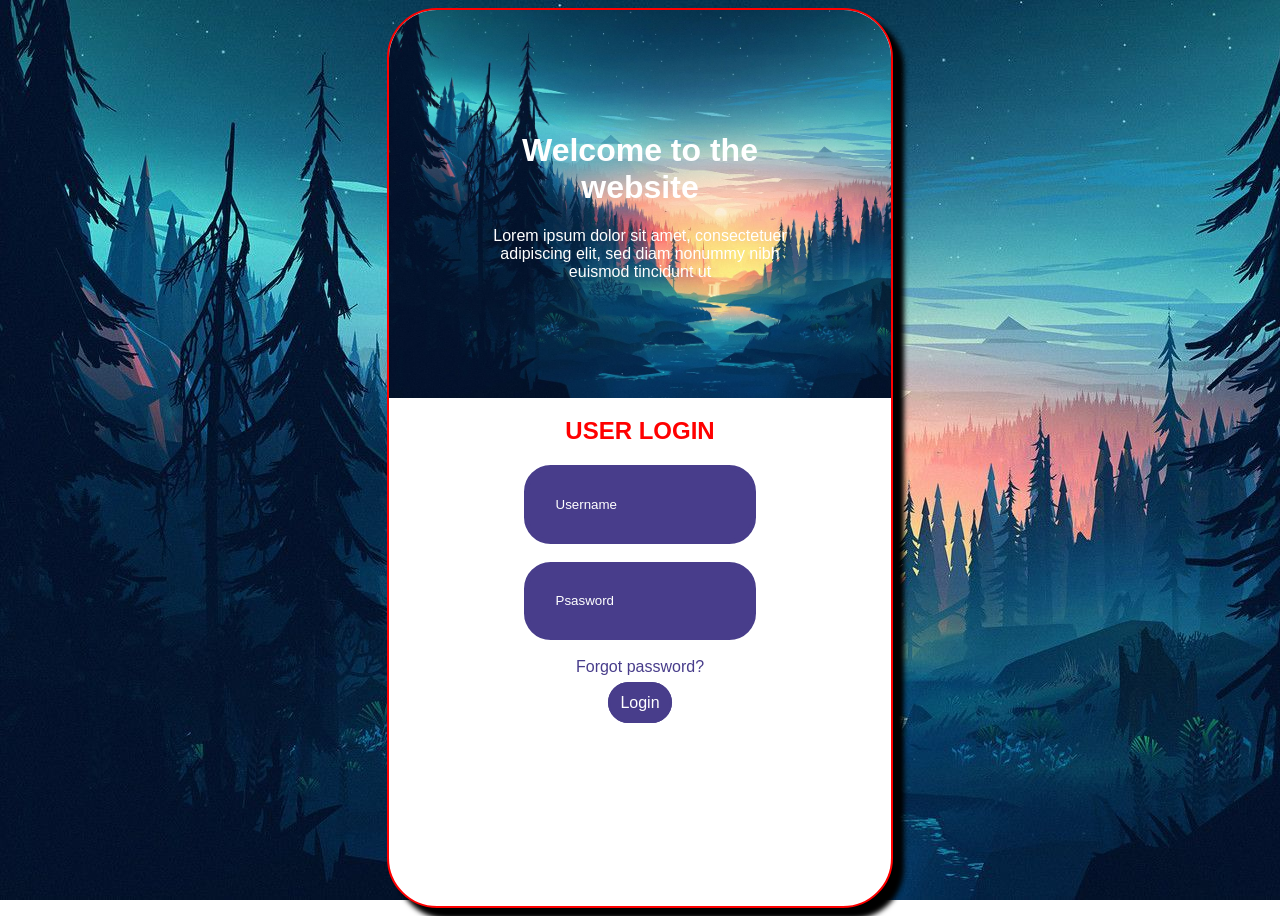
<file: assignment-1-login-page-concept/index.html>
<!DOCTYPE html>
<html lang="en">

    <head>
        <meta charset="UTF-8">
        <meta name="viewport" content="width=device-width, initial-scale=1.0">
        <title>Login page concept</title>
        <link rel="stylesheet" href="styles/style.css" />
    </head>

    <body>
        <div class="box">
            <div class="header-text">
                <h1>Welcome to the website</h1>

                <p>
                    Lorem ipsum dolor sit amet, consectetuer adipiscing elit, sed
                    diam nonummy nibh euismod tincidunt ut
                </p>
            </div>

            <form action="./submit_page" method="get">
                <div>
                    <h2 style="color: red">USER LOGIN</h2>
                    <input type="text" name="username" placeholder="Username"/>
                    <br /><br />
                    <input type="password" name="password" placeholder="Psasword">
                    <br /><br />
                </div>

                <div class="forgot-password-button">
                    <a href="#">Forgot password?</a>
                </div>
                <br />
                <div class="login-button">
                    <a href="#">Login</a>
                </div>
            </form>
        </div>
    </body>
</html>
</file>
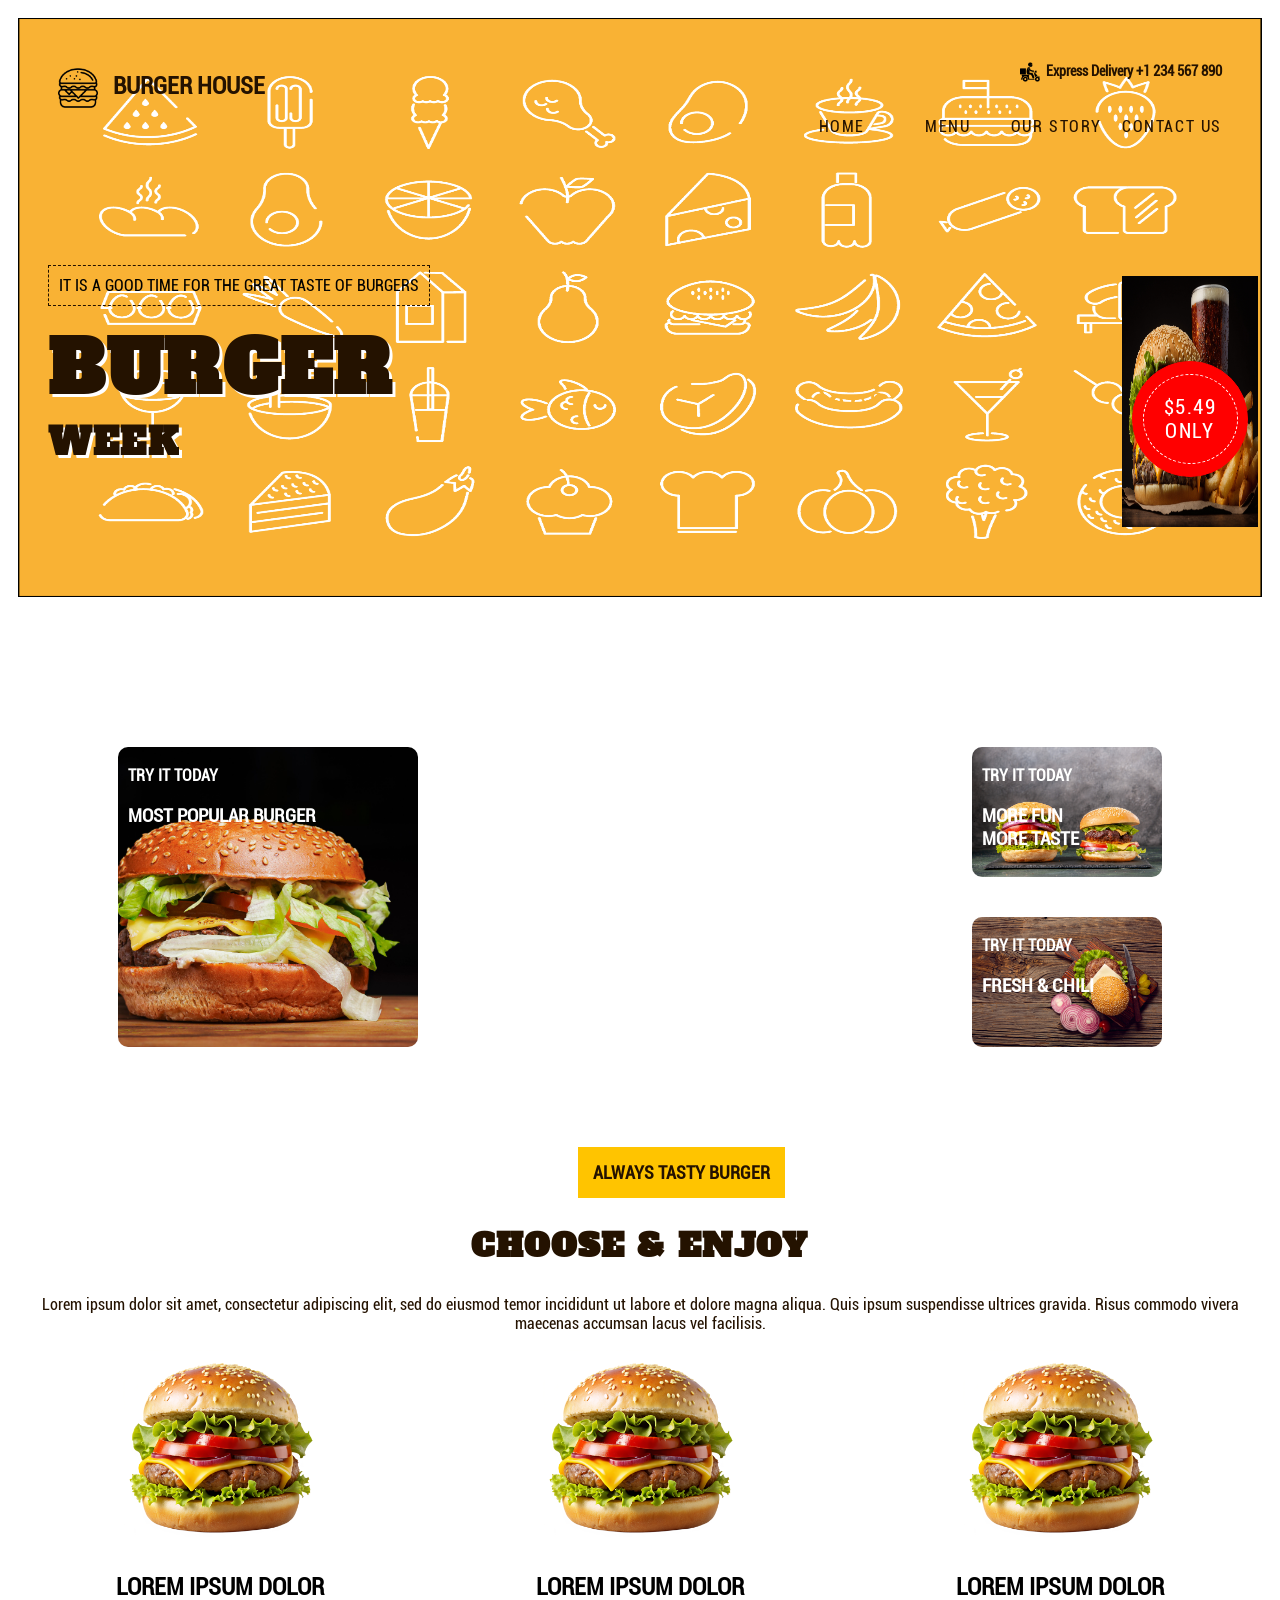
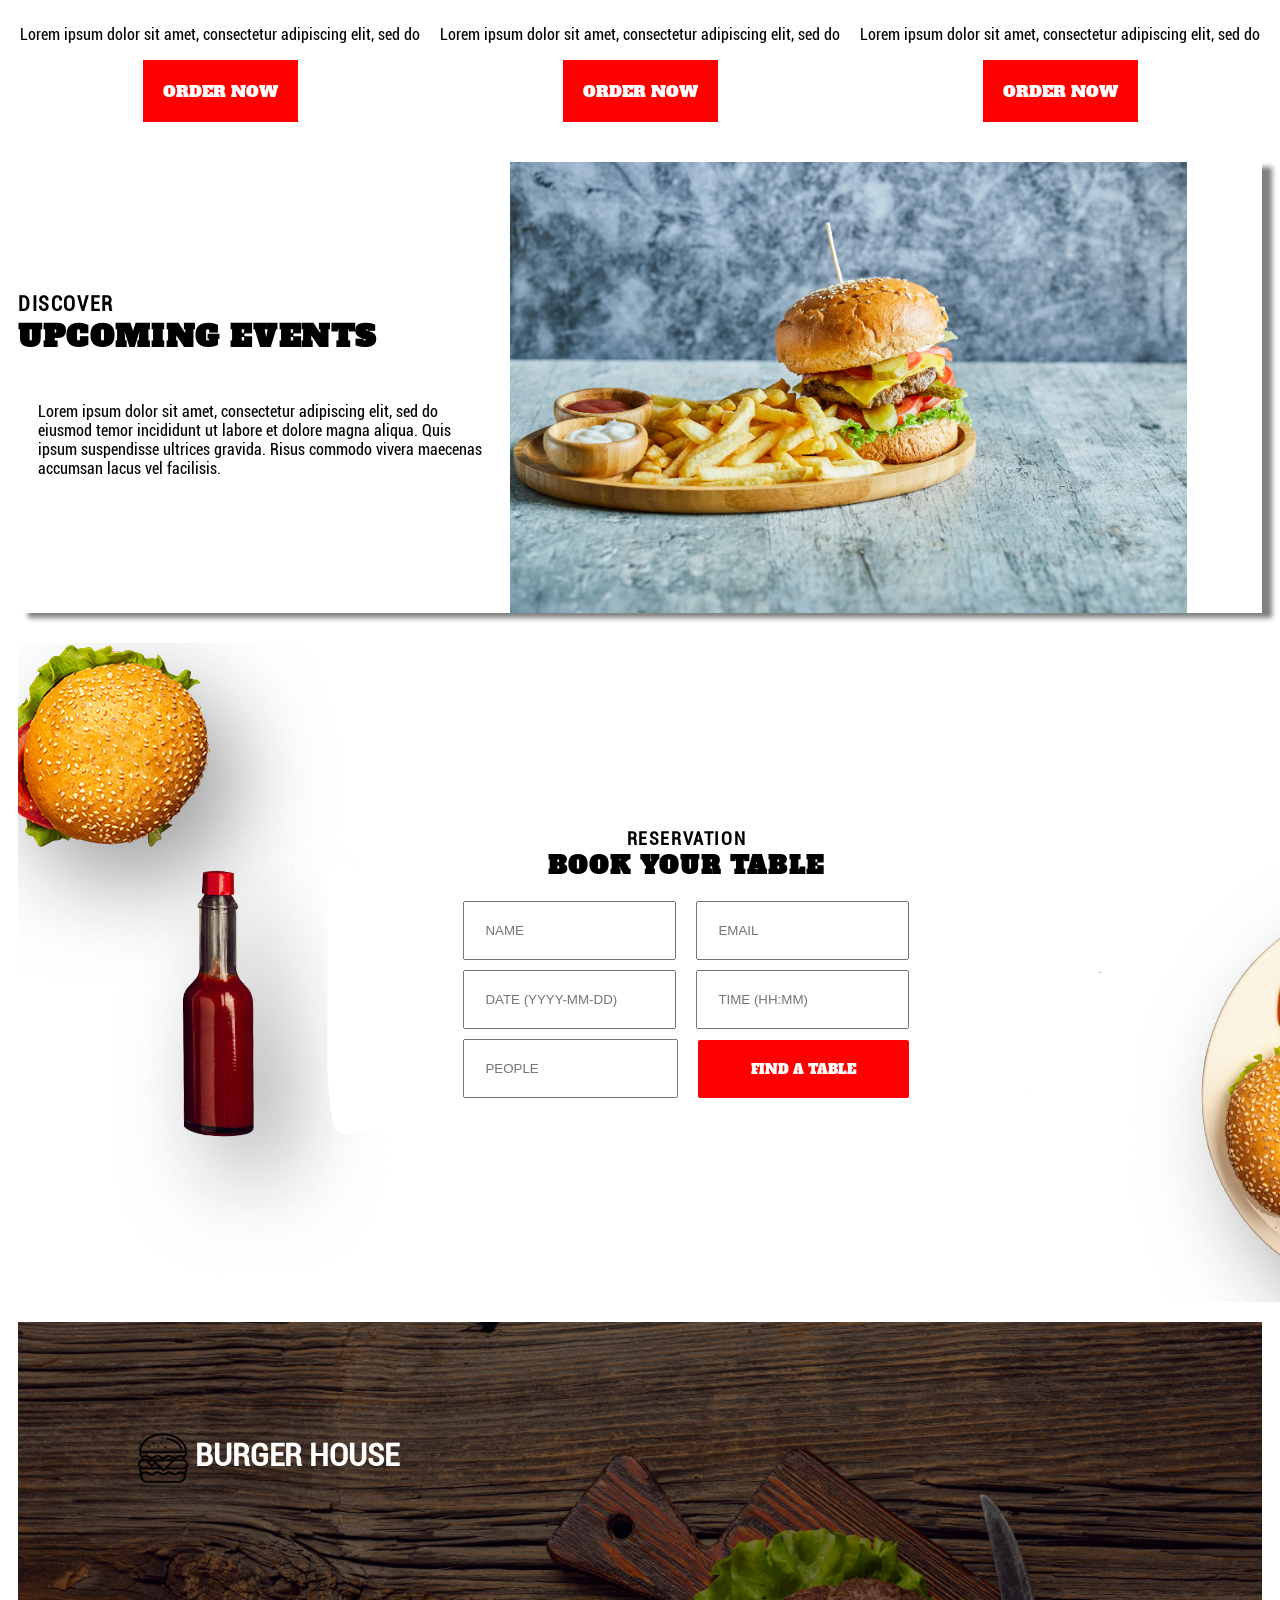
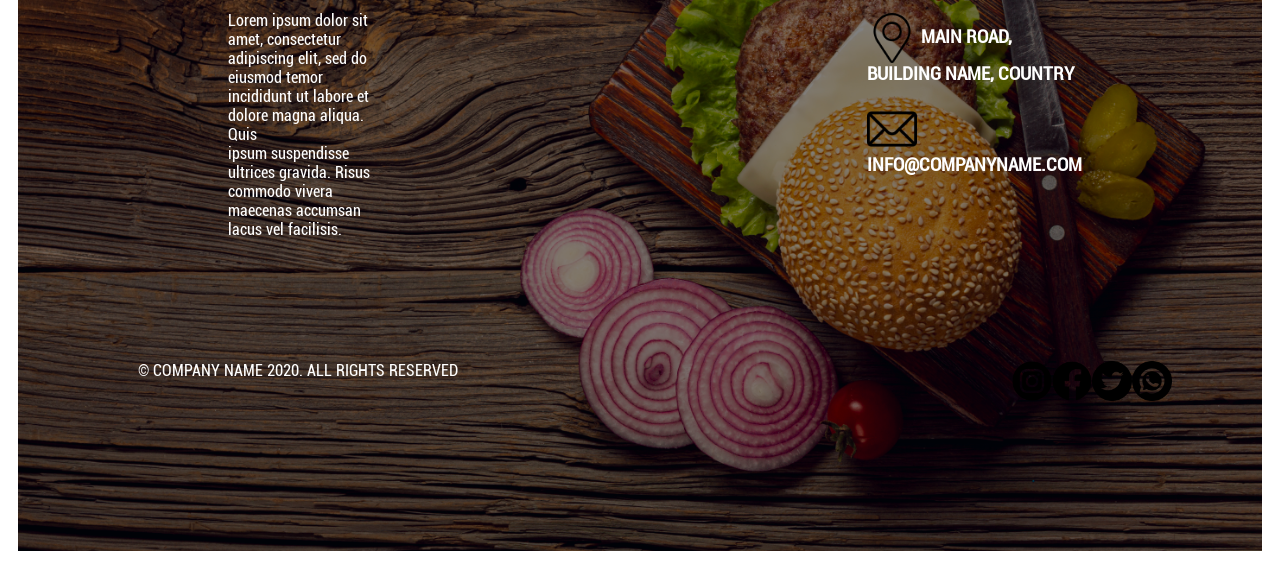
<file: assignment-2-restaurant-website-concept/index.html>
<!DOCTYPE html>
<html lang="en">
    <head>
        <meta charset="UTF-8">
        <meta name="viewport" content="width=device-width, initial-scale=1.0">
        <title>Burger House - Main</title>
        <link rel="icon" href="images/burger.png" type="image/x-icon" />
        <link rel="stylesheet" href="styles/style.css" />
    </head>
    <body>
        <header>
            <div class="header-box">
                <div class="main-header">
                    <div class="page-logo">
                        <h2>
                            <img src="images/burger.png" width="40px" height="40px" alt="An icon of a burger." />
                            &nbsp; BURGER HOUSE
                        </h2>
                    </div>

                    <div class="container">
                        <div class="delivery-phone">
                            <p>
                                <img src="images/motorbike.png" width="20px" height="20px" alt="An icon of a motorbike." />
                                &nbsp;<strong>Express Delivery +1 234 567 890</strong>
                            </p>
                        </div>
                        <div class="navigation-bar">
                            <nav>
                                <ul>
                                    <li><a href="#">HOME</a></li>
                                    <li><a href="##">MENU</a></li>
                                    <li><a href="###">OUR STORY</a></li>
                                    <li><a href="####">CONTACT US</a></li>
                                </ul>
                            </nav>
                        </div>
                    </div>
                </div>

                <div class="secondary-header">
                    <div class="left-half">
                        <div class="restaurant-moto">
                            IT IS A GOOD TIME FOR THE GREAT TASTE OF BURGERS
                        </div>

                        <div class="burger-week">
                            <h1>
                                BURGER
                                <br />
                                WEEK
                            </h1>
                        </div>
                    </div>
                    <div class="right-half">
                        <div class="sell-and-image">
                            <p class="sell-details">
                                $5.49
                                <br />
                                ONLY
                            </p>
                        </div>
                    </div>
                </div>
            </div>
        </header>

        <main>
            <div class="selected-offers">
                <div class="offers-left">
                    <div class="offer-1-img">
                        <div class="offer-1">
                            <p>TRY IT TODAY</p>
                            <p>MOST POPULAR BURGER</p>
                        </div>
                    </div>
                </div>
                <div class="offers-right">
                    <div class="offer-2-img">
                        <div class="offer-2">
                            <p>TRY IT TODAY</p>
                            <p>
                                MORE FUN
                                <br />
                                MORE TASTE
                            </p>
                        </div>
                    </div>
                    <div class="offer-3-img">
                        <div class="offer-3">
                            <p>TRY IT TODAY</p>
                            <p>FRESH & CHILI</p>
                        </div>
                    </div>
                </div>
            </div>

            <div class="selected-dishes">
                <div class="always-tasty">ALWAYS TASTY BURGER</div>
                <div class="choose-and-enjoy">
                    <h2>CHOOSE & ENJOY</h2>
                    <p>
                        Lorem ipsum dolor sit amet, consectetur adipiscing elit, sed do
                        eiusmod temor incididunt ut labore et dolore magna aliqua. Quis
                        ipsum suspendisse ultrices gravida. Risus commodo vivera
                        maecenas accumsan lacus vel facilisis.
                    </p>
                </div>
                <div class="all-dishes">
                    <div class="dish-1">
                        <img
                            src="images/first-dish.png"
                            alt="An image of an example burger to show our courses"
                            width="200"
                            height="200" />
                        <h3>LOREM IPSUM DOLOR</h3>
                        <p>Lorem ipsum dolor sit amet, consectetur adipiscing elit, sed do</p>
                        <a href="#">ORDER NOW</a>
                    </div>
                    <div class="dish-2">
                        <img 
                            src="images/first-dish.png"
                            alt="An image of an example burger to show our courses"
                            width="200"
                            height="200" />
                        <h3>LOREM IPSUM DOLOR</h3>
                        <p>Lorem ipsum dolor sit amet, consectetur adipiscing elit, sed do</p>
                        <a href="#">ORDER NOW</a>
                    </div>
                    <div class="dish-3">
                        <img
                            src="images/first-dish.png"
                            alt="An image of an example burger to show our courses"
                            width="200"
                            height="200" />
                        <h3>LOREM IPSUM DOLOR</h3>
                        <p>Lorem ipsum dolor sit amet, consectetur adipiscing elit, sed do</p>
                        <a href="#">ORDER NOW</a>
                    </div>
                </div>
            </div>

            <div class="upcoming-events">
                <div class="all-upcoming-events">
                    <h2>
                        DISCOVER
                        <br />
                        UPCOMING EVENTS
                    </h2>
                    <ul>
                        <li data-accName="Event 1">
                            Lorem ipsum dolor sit amet, consectetur adipiscing elit, sed do
                            eiusmod temor incididunt ut labore et dolore magna aliqua. Quis
                            ipsum suspendisse ultrices gravida. Risus commodo vivera
                            maecenas accumsan lacus vel facilisis.
                        </li>
                        <li data-accName="Event 2">
                            Lorem ipsum dolor sit amet, consectetur adipiscing elit, sed do
                            eiusmod temor incididunt ut labore et dolore magna aliqua. Quis
                            ipsum suspendisse ultrices gravida.
                        </li>
                        <li data-accName="Event 3">
                            Lorem ipsum dolor sit amet, consectetur adipiscing elit, sed do
                            eiusmod temor incididunt ut labore et dolore magna aliqua.
                        </li>
                    </ul>
                </div>
                <div class="event-picture">
                    <img 
                        src="images/burger-fry-potato-plate.jpg" 
                        alt="An image of a wooden table with a plate of a burger and frid potatoes on it."
                        width="90%"
                        height="100%" />
                </div>
            </div>

            <div class="book-your-table">
                <img
                    src="images/background-form.png"
                    alt="A background image showing a burger on the top left corner, a sauce under it and a plate of 
                    burger and chips on the right center corner."
                    class="stretch" />
                <div class="booking-text">
                    <h2>
                        RESERVATION
                        <br />
                        BOOK YOUR TABLE
                    </h2>
                    <form action="./submit_page" method="get">
                        <div class="separator">
                            <input type="text" name="name" placeholder="NAME" />
                            <input type="email" name="email" placeholder="EMAIL" />
                        </div>
                        <div class="separator">
                            <input type="text" name="date" placeholder="DATE (YYYY-MM-DD)"
                                pattern="\d{4}-\d{2}-\d{2}" required />
                            <input type="text" name="time" placeholder="TIME (HH:MM)" 
                                pattern="\d{2}:\d{2}" />
                        </div>
                        <div class="separator">
                            <input type="number" name="people" placeholder="PEOPLE" />
                            <button>FIND A TABLE</button>
                        </div>
                    </form>
                </div>
            </div>
        </main>

        <footer>
            <img
                src="images/burger-footer-image.jpg"
                alt="An image of a picture with ingrediens on it as a
                background for the footer."
                height="100%"
                width="100%" />
            <div class="footer-text">
                <h1>
                    <img 
                        src="images/burger.png" 
                        width="50px" 
                        height="50px" 
                        alt="An icon of a burger." />
                    BURGER HOUSE
                </h1>
                <div class="separator">
                    <div class="details-section">
                        <p>
                            Lorem ipsum dolor sit amet, consectetur adipiscing elit, sed do
                            <br />
                            eiusmod temor incididunt ut labore et dolore magna aliqua. Quis
                            <br />
                            ipsum suspendisse ultrices gravida. Risus commodo vivera
                            <br />
                            maecenas accumsan lacus vel facilisis.
                        </p>
                    </div>
                    <div class="contact-details">
                        <h3>
                            <p>
                                <img 
                                    src="images/pin.png"
                                    alt="Destination icon"
                                    width="50px"
                                    height="50px" />
                                MAIN ROAD, BUILDING NAME, COUNTRY
                            </p>
                            <p>
                                <img
                                    src="images/mail.png"
                                    alt="Mail icon"
                                    width="50px"
                                    height="50px" />
                                INFO@COMPANYNAME.COM
                            </p>
                        </h3>
                    </div>
                </div>
                <div class="copyright-and-social">
                    <div class="copyright">
                        <p>&copy; COMPANY NAME 2020. ALL RIGHTS RESERVED</p>
                    </div>
                    <div class="social">
                        <nav>
                            <ul>
                                <li><a href="#">
                                    <img
                                        src="images/instagram.png"
                                        alt="The icon of instagram, a picture of a camera
                                        inside a frame."
                                        width="40px"
                                        height="40px" />
                                </a></li>
                                <li><a href="#">
                                    <img
                                        src="images/facebook.png"
                                        alt="The icon of facebook, an f inside a circle."
                                        width="40px"
                                        height="40px" />
                                </a></li>
                                <li><a href="#">
                                    <img
                                        src="images/twitter.png"
                                        alt="The icon of Twitter, a bird tweeting inside
                                        a circle."
                                        width="40px"
                                        height="40px" />
                                </a></li>
                                <li><a href="#">
                                    <img
                                        src="images/whatsapp.png"
                                        alt="The icon of whatsapp, a telephone inside a circle."
                                        width="40px"
                                        height="40px" />
                                </a></li>
                            </ul>
                        </nav>
                    </div>
                </div>
            </div>
        </footer>
    </body>
</html>
</file>
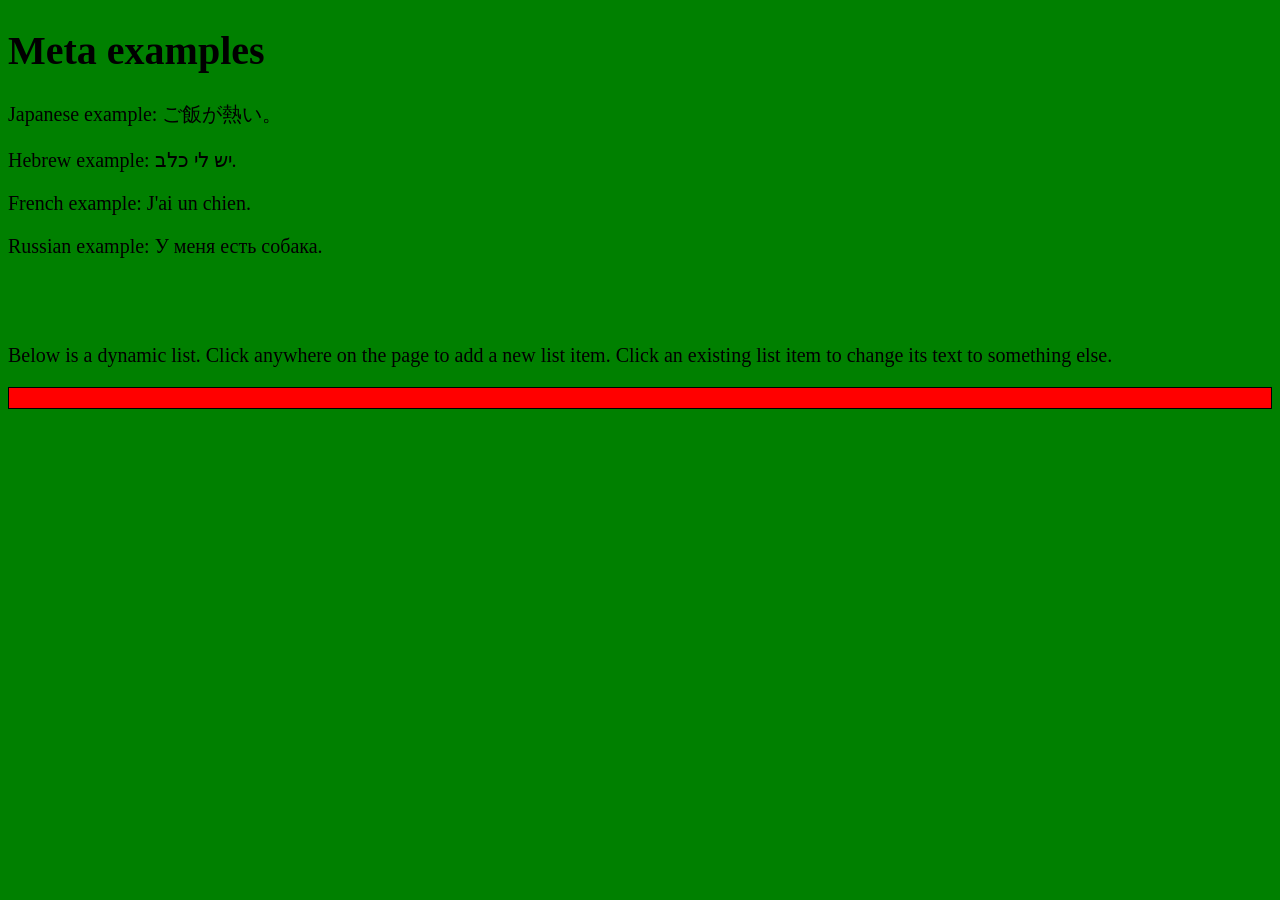
<file: css-js-experimenting-site/index.html>
<!DOCTYPE html>
<html lang="en-US">
  <head>
    <meta charset="utf-8">
    <meta name="viewport" content="width=device-width">
    <title>Meta examples</title>

    <meta name="author" content="Chris Mills">
    <meta name="description" content="This is an example page to demonstrate usage of metadata on web pages.">

    <meta property="og:image" content="https://developer.mozilla.org/mdn-social-share.png">
    <meta property="og:description" content="This is an example page to demonstrate usage of metadata on web pages.">
    <meta property="og:title" content="Metadata; The HTML &lt;head&gt;, on MDN">

    <link rel="Shortcut Icon" href="favicon.ico" type="image/x-icon">
    <link rel="stylesheet" href="styles/style.css" />
    <script src="scripts/script.js" defer></script>
  </head>
  <body>

    <h1>Meta examples</h1>

    <p>Japanese example: <span lang="ja">ご飯が熱い。</span></p>
    <p>Hebrew example: <span lang="he">יש לי כלב.</span></p>
    <p>French example: <span lang="fr">J'ai un chien.</span></p>
    <p>Russian example: <span lang="ru">У меня есть собака.</span></p>
    <br /><br />
  </body>
</html>
</file>
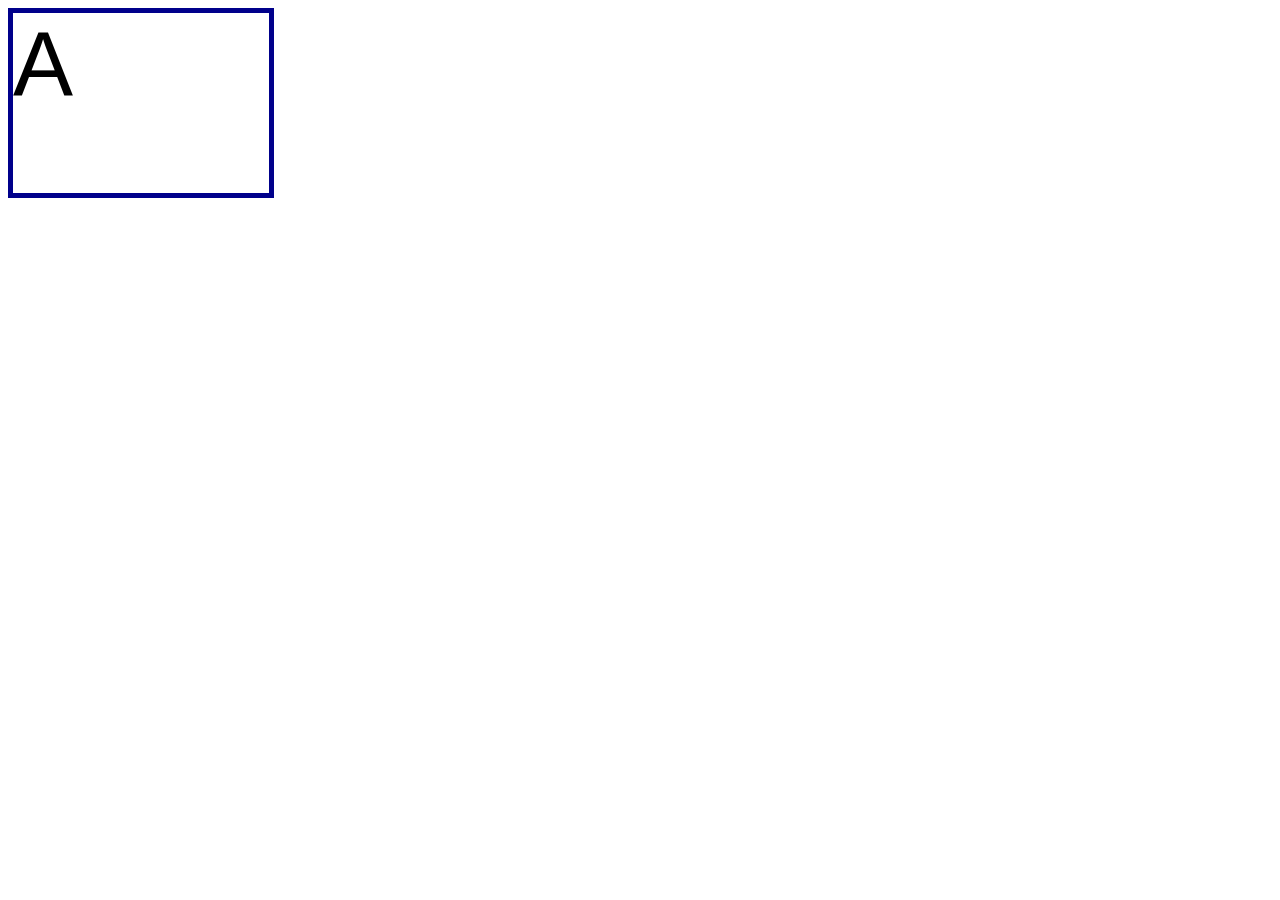
<file: test-site/index.html>
<!DOCTYPE html>
<html lang="en">
    <head>
        <meta charset="utf-8" />
        <title>Sizing a blog page challenge</title>
        <link href="styles/styles.css" rel="stylesheet" />
    </head>
    <body>
        <div class="box">A</div>
    </body>
</html>
</file>
<file: assignment-1-login-page-concept/styles/style.css>
body {
    min-height: 100vh;
    font-family: "Trebuchet MS", sans-serif;
    background-image: url("../images/forest.jpg");
    background-repeat: no-repeat;
    background-size: cover;
    background-attachment: fixed;
}

.box {
    box-sizing: border-box;
    box-shadow: 10px 10px 5px 1px black;
    border: 2px solid red;
    border-radius: 50px 50px;
    color: white;
    text-align: center;
    background-color: white;
    align-content: flex-start;
    min-height: 100vh;
    width: 40%;
    height: 100vh;
    margin: 0 auto;
    overflow: auto;
}

.header-text {
    background-image: url("../images/forest.jpg");
    background-repeat: no-repeat;
    background-size: cover;
    padding: 20%;
}

input[type="text"],
input[type="password"] {
    background-color: darkslateblue;
    border: 5px solid darkslateblue;
    border-radius: 2em;
    padding: 2em;
    color: white;
}

input[type="text"]::placeholder,
input[type="password"]::placeholder {
    color: white;
}

input[type="text"]:hover,
input[type="password"]:hover {
    background-color: white;
    color: black;
}

input[type="text"]:hover::placeholder,
input[type="password"]:hover::placeholder {
    color: black;
}

input[type="text"]:focus,
input[type="password"]:focus {
    background-color: white;
    color: black;
}

input[type="text"]:focus::placeholder,
input[type="password"]:focus::placeholder {
    color: black;
}

.forgot-password-button a:link {
    color: darkslateblue;
    text-decoration: none;
}

.forgot-password-button a:visited {
    color: red;
}

.forgot-password-button a:hover {
    color: blue;
    text-decoration: none;
}


.login-button a {
    border: 2px solid darkslateblue;
    background-color: darkslateblue;
    color: white;
    text-decoration: none;
    border-radius: 2em;
    padding: 10px;
}

.login-button a:visited {
    color: red;
}

.login-button a:hover {
    background-color: white;
    color: darkslateblue;
    text-decoration: none;
}
</file>
<file: assignment-2-restaurant-website-concept/styles/style.css>
@font-face {
    font-family: "Roboto Condensed";
    src: url("../fonts/roboto/Roboto-Condensed.ttf");
    font-weight: normal;
    font-style: normal;
    font-display: swap;
}

@font-face {
    font-family: "Alfa Slab One";
    src: url("../fonts/Alfa_Slab_One/AlfaSlabOne-Regular.ttf");
    font-weight: normal;
    font-style: normal;
    font-display: swap;
}

body {
    font-family: "Roboto Condensed";
    margin: 8px;
    padding: 10px;
    min-height: 100vh;
}

img {
    vertical-align: middle;
}

.header-box {
    background-image: url("../images/food-wallpaper.jpg");
    background-size: 100% 100%;
    background-repeat: no-repeat;
    background-position: center;
    padding: 30px;
    position: relative;
    width: auto;
    height: auto;
    display: flexbox;
    margin-bottom: 50px;
}

.main-header {
    display: flex;
    justify-content: space-between;
    margin-bottom: 100px;
    width: auto;
}

.page-logo {
    display: flex;
    align-items: flex-start;
    float: left;
    padding-left: 10px;
    color: #241200;
}


.delivery-phone {
    display: flex;
    align-items: flex-end;
    font-size: 90%;
    padding-right: 10px;
    float: right;
    color: #241200;
    margin-right: auto;
}

.navigation-bar {
    margin-right: 30px;
}

.navigation-bar nav ul {
    list-style-type: none;
    display: flex;
    align-items: flex-end;
    padding: 20px;
    margin: 20px;
    width: 100%;
}

.navigation-bar nav li {
    display: flex;
    flex: 1;
    justify-content: center;
    white-space: nowrap;
    align-items: flex-end;
    margin-right: 20px;
    letter-spacing: 0.1rem;
}

.navigation-bar nav li a:link {
    color: #241200;
    text-decoration: none;
}

.navigation-bar nav li a:visited {
    color: red;
}

.navigation-bar nav li a:hover {
    color: blue;
}

.secondary-header {
    display: flex;
    justify-content: space-between;
}

.left-half {
    display: flexbox;
    margin-right: 50%;
}

.restaurant-moto {
    border: 1px dashed #241200;
    padding: 10px;
    display: inline;
    overflow: hidden;
    white-space: nowrap;
    align-items: flex-start;
    margin-right: 100px;
}

.burger-week {
    font-family: "Alfa Slab One";
    font-size: large;
    letter-spacing: 0.1rem;
    color: #241200;
    text-shadow: 3px 3px white;
    margin-bottom: 100px;
    align-items: flex-start;
}

.burger-week::first-line {
    font-size: 2em;
}

.right-half {
    background-image: url("../images/burger-fried-image.jpg");
    background-repeat: no-repeat;
    background-size: 100% 100%;
    width: 100%;
    height: auto;
    display: flex;
    position: relative;
    right: 0;
    align-items: flex-end;
    float: right;
    margin-bottom: 40px;
}

.sell-and-image {
    background-color: red;
    color: white;
    display: flex;
    align-items: center;
    justify-content: center;
    text-align: center;
    border: 1px solid red;
    padding: 2em;
    width: 50px;
    height: 50px;
    border-radius: 50%;
    margin: 10px;
    margin-bottom: 50px;
    position: relative;
    overflow: hidden;
}

.sell-details {
    display: flex;
    border: 1px dashed white;
    border-radius: 100%;
    padding: 20px;
    font-size: 20px;
    letter-spacing: 0.1rem;
    position: absolute;
}

.sell-details p::first-line {
    font-size: 2px;
}

.selected-offers {
    display: flex;
    position: relative;
    justify-content: space-between;
    font-weight: bold;
    padding: 100px;
    color: white;
}

.offers-left {
    display: flexbox;
    justify-content: space-between;
    float: left;
}

.offer-1-img {
    display: flex;
    justify-content: space-between;
    background-image: url("../images/burger-on-table.jpg");
    background-repeat: no-repeat;
    background-position: center;
    background-size: cover;
    border-radius: 10px;
    padding: 150px;
    position: relative;
    object-fit: fill;
}

.offer-1 {
    display: flexbox;
    position: absolute;
    top: 0;
    left: 10px;
    font-size: larger;
}
.offer-1::first-line {
    font-size: medium;
}

.offers-right {
    display: block;
    justify-content: space-between;
    position: relative;
    float: right;
}

.offer-2-img {
    display: flex;
    background-image: url("../images/two-burgers.jpg");
    background-repeat: no-repeat;
    background-size: cover;
    border-radius: 10px;
    padding: 20px;
    width: 150px;
    object-fit: fill;
    position: relative;
    height: 30%;
    margin-bottom: 40px;
}

.offer-2 {
    display: flexbox;
    justify-content: space-between;
    position: absolute;
    top: 0;
    left: 10px;
    font-size: larger;
}
.offer-2::first-line {
    font-size: medium;
}

.offer-3-img {
    display: flex;
    background-image: url("../images/bugrer-ingredients-table.jpg");
    background-repeat: no-repeat;
    background-size: cover;
    border-radius: 10px;
    padding: 20px;
    width: 150px;
    object-fit: fill;
    position: relative;
    height: 30%;
}

.offer-3 {
    display: flexbox;
    justify-content: space-between;
    position: absolute;
    top: 0;
    left: 10px;
    font-size: larger;
}
.offer-3::first-line {
    font-size: medium;
}

.selected-dishes {
    margin-bottom: 40px;
}

.always-tasty {
    display: inline-flex;
    justify-content: center;
    align-items: center;
    color: #241200;
    background-color: rgb(255, 196, 0);
    font-weight: bold;
    text-align: center;
    padding: 15px;
    margin-left: 45%;
    font-size: large;
}

.choose-and-enjoy {
    color: #241200;
    text-align: center;
}

.choose-and-enjoy h2 {
    font-family: "Alfa Slab One";
    font-size: 200%;
    letter-spacing: 0.1rem;
}

.all-dishes {
    display: flex;
    justify-content: center;
    align-items: center;
    flex: 1;
}

.all-dishes a {
    display: inline-block;
    font-family: "Alfa Slab One";
    text-decoration: none;
    color: white;
    padding: 20px;
}
.all-dishes a:link {
    background-color: red;
}

.all-dishes a:visited {
    background-color: red;
}

.all-dishes a:hover {
    background-color: gray;
}

.all-dishes a:focus {
    background-color: blue;
}

.dish-1 {
    text-align: center;
    margin-right: 20px;
}
.dish-1 h3 {
    font-size: 1.5em;
}

.dish-2 {
    text-align: center;
    margin-right: 20px;
}
.dish-2 h3 {
    font-size: 1.5em;
}

.dish-3 {
    text-align: center;
}
.dish-3 h3 {
    font-size: 1.5em;
}

.upcoming-events {
    display: flex;
    justify-content: center;
    align-items: center;
    flex: 1;
    box-shadow: 10px 5px 5px gray;
    margin-bottom: 30px;
}

.all-upcoming-events h2 {
    font-family: "Alfa Slab One";
    letter-spacing: 0.1rem;
    font-size: 30px;
}

.all-upcoming-events h2::first-line {
    font-family: "Roboto Condensed";
    font-size: 20px;
}

.all-upcoming-events ul {
    anchor-name: --my-carousel;
    display: flex;
    gap: 4vw;
    overflow-x: hidden;
    scrollbar-width: none;
    scroll-snap-type: x mandatory;
    scroll-marker-group: after;
    margin-bottom: 10px;
}

.all-upcoming-events li {
    list-style-type: none;
    padding: 20px;
    scroll-snap-align: start;
    flex: 0 0 100%;
}

.all-upcoming-events ul::scroll-marker-group {
    position: absolute;
    top: calc(anchor(bottom) - 10px);
    left: 5%;
    display: flex;
    justify-content: right;
    position-anchor: --my-carousel;
    gap: 20px;
    margin-bottom: 10px;
}

.all-upcoming-events li::scroll-marker {
    content: attr(data-accName);
    width: 10px;
    height: 10px;
    background-color: darkslategray;
    border: 1px solid black;
    border-radius: 50%;
    overflow: hidden;
    text-indent: 16px;
}

.all-upcoming-events li::scroll-marker:target-current {
    background-color: yellow;
}

.event-picture {
    border-radius: 10px;
}

.book-your-table {
    position: relative;
    object-fit: cover;
    text-align: center;
    justify-content: center;
    margin-bottom: 20px;
}

.book-your-table img .stretch {
    position: relative;
    z-index: -1;
}

.book-your-table .booking-text {
    position: absolute;
    top: 25%;
    left: 35%
}

.book-your-table h2 {
    font-family: "Alfa Slab One";
    font-weight: bold;
    letter-spacing: 0.1rem;
}
.book-your-table h2::first-line {
    font-family: "Roboto Condensed";
    font-size: large;
}

.book-your-table .separator {
    display: flex;
    flex-wrap: wrap;
    justify-content: center;
    align-items: center;
}

.book-your-table .separator input {
    display: flex;
    flex: 1;
    padding: 20px;
    margin-bottom: 10px;
    margin-left: 10px;
    margin-right: 10px;
    align-items: center;
}

.book-your-table .separator button {
    display: flex;
    justify-content: center;
    flex: 1;
    font-family: "Alfa Slab One";
    text-align: center;
    text-decoration: none;
    color: white;
    background-color: red;
    border: transparent;
    border-radius: 2px;
    padding: 20px;
    margin-bottom: 10px;
    margin-right: 10px;
    margin-left: 10px;
    cursor: pointer;
}

.book-your-table .separator button:link {
    background-color: red;
}

.book-your-table .separator button:visited {
    background-color: red;
}

.book-your-table .separator button:hover {
    background-color: gray;
}

.book-your-table .separator button:focus {
    background-color: blue;
}

footer {
    position: relative;
    object-fit: cover;
    justify-content: space-between;
    color: white;
}

footer img {
    position: relative;
    z-index: -1;
    filter: brightness(50%);
}

footer .footer-text {
    padding: 90px;
    position: absolute;
    top: 0;
    left: 30px;
}

.footer-text .separator {
    display: flex;
    flex: 1;
    justify-content: space-between;
}

.footer-text .separator .details-section {
    display: flexbox;
    justify-content: space-between;
    padding: 90px;
    float: left;
}

.footer-text .separator .contact-details {
    float: right;
    margin-left: 300px;
    padding: 90px;
}

.footer-text .copyright-and-social {
    display: flex;
    flex: 1;
    justify-content: space-between;
}

.social nav ul {
    list-style-type: none;
    display: flex;
    align-items: flex-end;
}
</file>
<file: css-js-experimenting-site/styles/style.css>
html {
  background-color: green;
  font-size: 20px;
}

ul {
  background: red;
  padding: 10px;
  border: 1px solid black;
}

li {
  margin-left: 20px;
}
</file>
<file: test-site/styles/styles.css>
body {
    font-family: sans-serif;
}

.box {
    border: 5px solid darkblue;
    height: 20vh;
    width: 20vw;
    font-size: 10vh;
}
</file>
